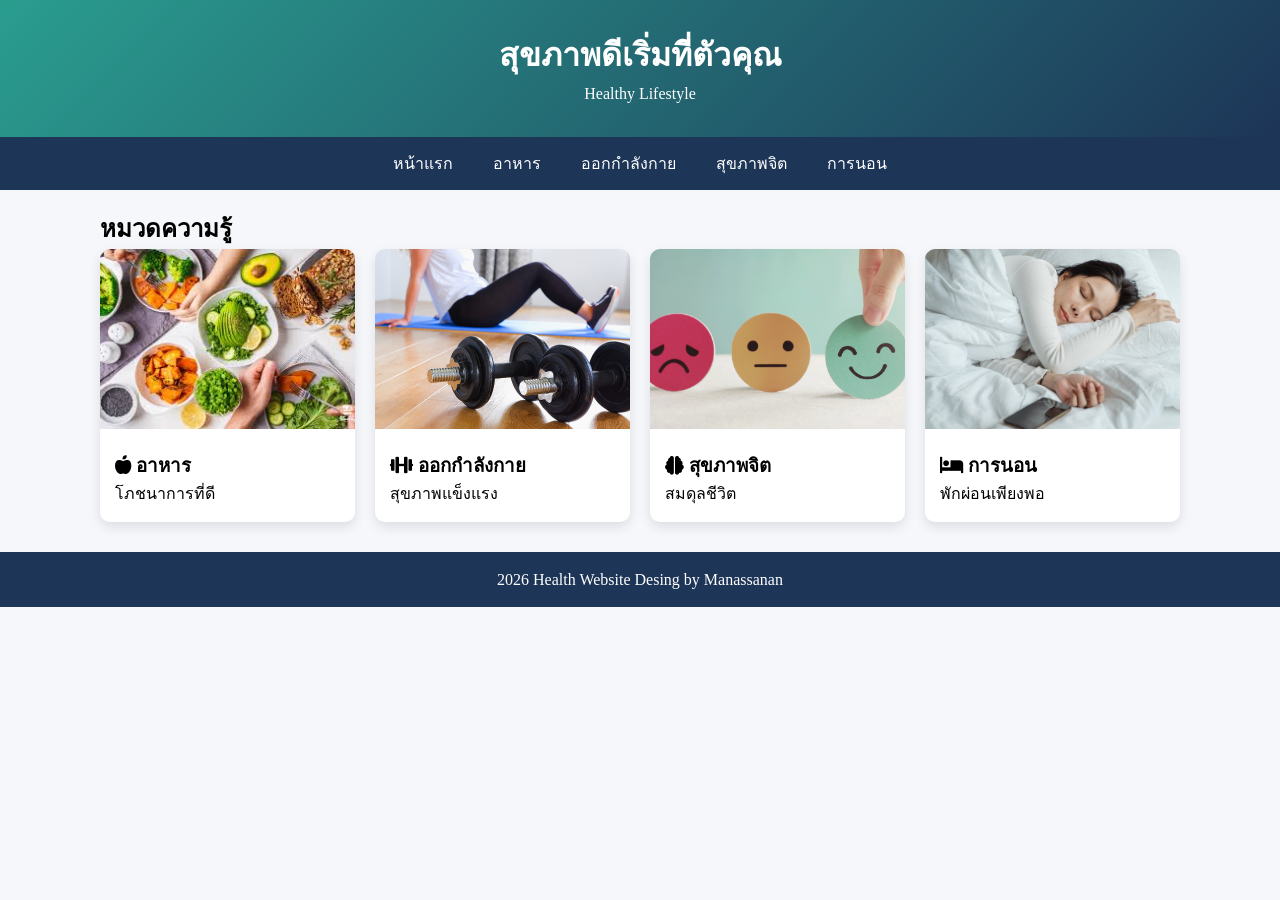
<file: index.html>
<!DOCTYPE html>
<html lang="en">

<head>
    <meta charset="UTF-8">
    <title>Health Website</title>


    <link href="https://fonts.googleapis.com/css2?family=Prompt&display=swap" rel="stylesheet">
    <link rel="stylesheet" href="style.css">
    <link rel="stylesheet" href="https://cdnjs.cloudflare.com/ajax/libs/font-awesome/6.0.0/css/all.min.css">
    

</head>
<body>

    <header>
        <h1><i class="fa-solid "></i>สุขภาพดีเริ่มที่ตัวคุณ</h1>
        <p>Healthy Lifestyle</p>
    </header>

    <nav>
        <a href="index.html">หน้าแรก</a>
        <a href="nutrition.html">อาหาร</a>
        <a href="exercise.html">ออกกำลังกาย</a>
        <a href="mental.html">สุขภาพจิต</a>
        <a href="sleep.html">การนอน</a>
    </nav>

    <div class="container">
        <h2>หมวดความรู้</h2>

        <div class="grid">

            <div class="card">
                <a href="nutrition.html"><img src="img/1.jpg"></a>
                <div class="card-content">
                    <h3><i class="fa-solid fa-apple-whole"></i> อาหาร</h3>
                    <p>โภชนาการที่ดี</p>
                </div>
            </div>
            <div class="card">
                <a href="exercise.html"><img src="img/2.jpg"></a>
                <div class="card-content">
                    <h3><i class="fa-solid fa-dumbbell"></i> ออกกำลังกาย</h3>
                    <p>สุขภาพแข็งแรง</p>
                </div>
            </div>
            <div class="card">
                <a href="mental.html"><img src="img/3.jpg"></a>
                <div class="card-content">
                    <h3><i class="fa-solid fa-brain"></i> สุขภาพจิต</h3>
                    <p>สมดุลชีวิต</p>
                </div>
            </div>
            <div class="card">
                <a href="sleep.html"><img src="img/4.jpg"></a>
                <div class="card-content">
                    <h3><i class="fa-solid fa-bed"></i> การนอน</h3>
                    <p>พักผ่อนเพียงพอ</p>
                </div>
            </div>
        </div>
    </div>
    <footer> 2026 Health Website Desing by Manassanan </footer>
    
</body>
</html>
</file>
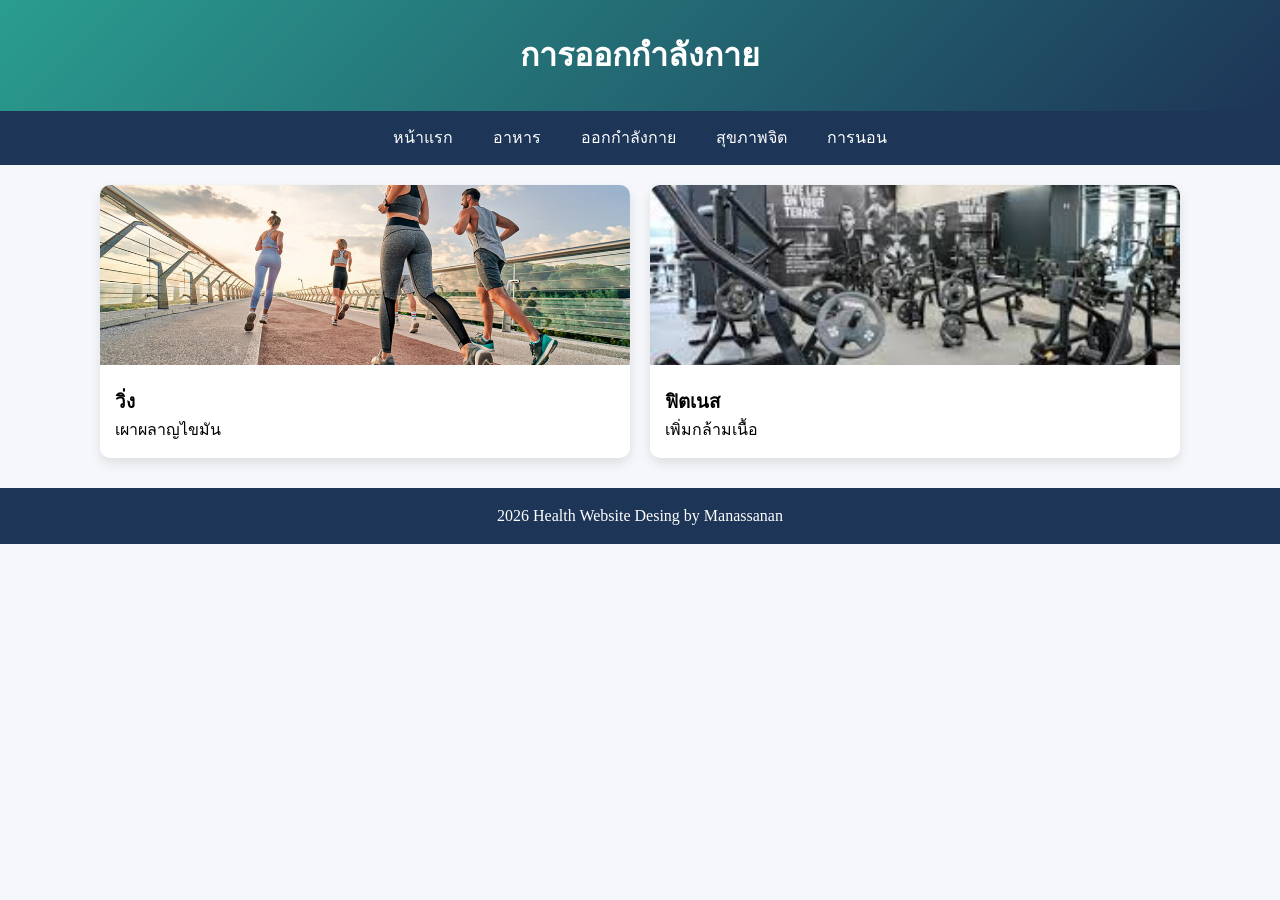
<file: exercise.html>
<!DOCTYPE html>
<html lang="th">

<head>
    <meta charset="UTF-8">
    <title>ออกกำลังกาย</title>
    <link rel="stylesheet" href="style.css">
</head>

<body>

    <header>
        <h1> การออกกำลังกาย </h1>
    </header>

    <nav>
        <a href="index.html">หน้าแรก</a>
        <a href="nutrition.html">อาหาร</a>
        <a href="exercise.html">ออกกำลังกาย</a>
        <a href="mental.html">สุขภาพจิต</a>
        <a href="sleep.html">การนอน</a>
    </nav>

    <div class="container">
        <div class="grid">

            <div class="card">
                <img src="img/7.jpg">
                <div class="card-content">
                    <h3>วิ่ง</h3>
                    <p>เผาผลาญไขมัน</p>
                </div>
            </div>

            <div class="card">
                <img src="img/8.jpg">
                <div class="card-content">
                    <h3>ฟิตเนส</h3>
                    <p>เพิ่มกล้ามเนื้อ</p>
                </div>
            </div>

        </div>
    </div>

    <footer> 2026 Health Website Desing by Manassanan </footer>

</body>

</html>
</file>
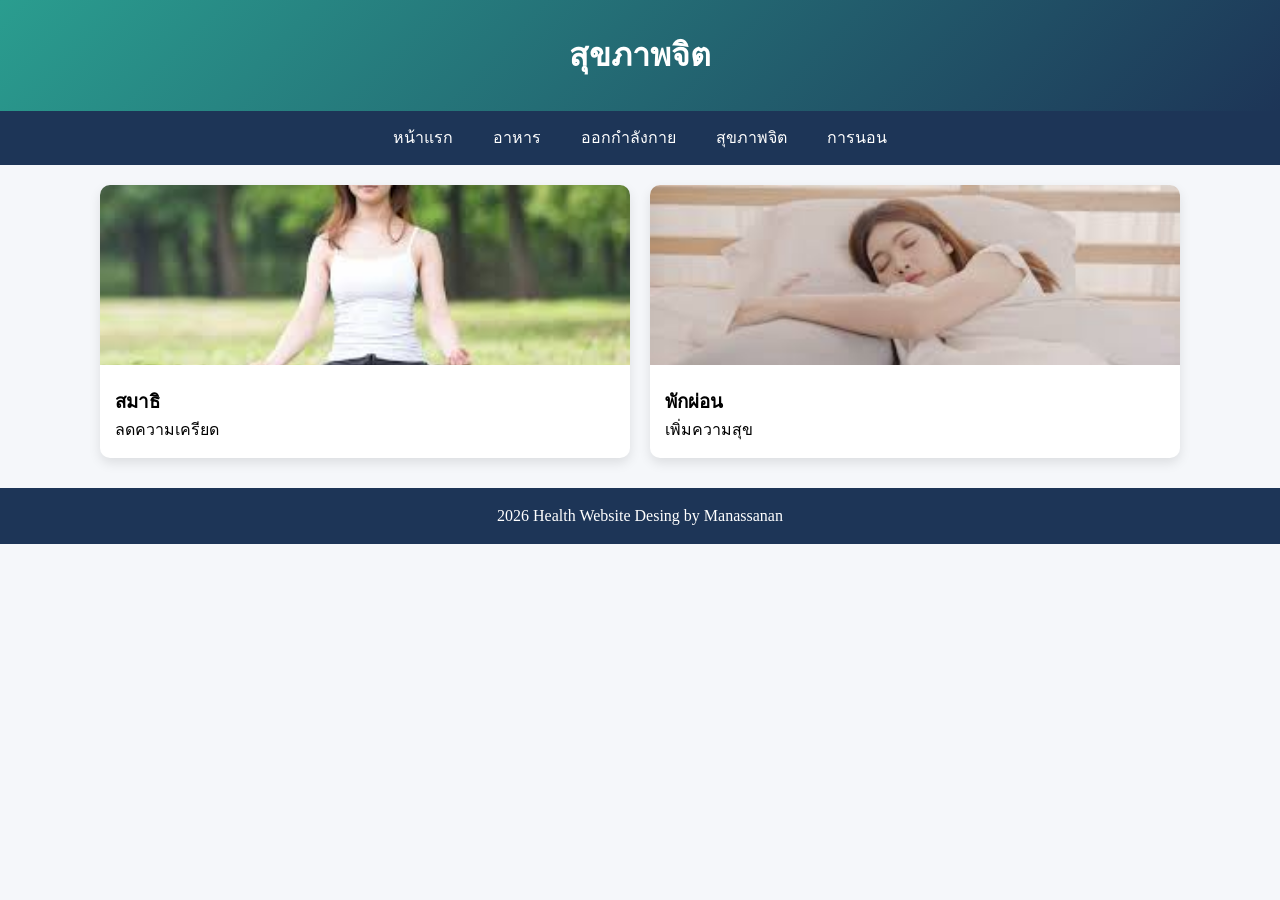
<file: mental.html>
<!DOCTYPE html>
<html lang="th">

<head>
    <meta charset="UTF-8">
    <title>สุขภาพจิต</title>
    <link rel="stylesheet" href="style.css">
</head>

<body>

    <header>
        <h1> สุขภาพจิต </h1>
    </header>

    <nav>
        <a href="index.html">หน้าแรก</a>
        <a href="nutrition.html">อาหาร</a>
        <a href="exercise.html">ออกกำลังกาย</a>
        <a href="mental.html">สุขภาพจิต</a>
        <a href="sleep.html">การนอน</a>
    </nav>

    <div class="container">
        <div class="grid">

            <div class="card">
                <img src="img/9.jpg">
                <div class="card-content">
                    <h3>สมาธิ</h3>
                    <p>ลดความเครียด</p>
                </div>
            </div>

            <div class="card">
                <img src="img/10.jpg">
                <div class="card-content">
                    <h3>พักผ่อน</h3>
                    <p>เพิ่มความสุข</p>
                </div>
            </div>

        </div>
    </div>

    <footer> 2026 Health Website Desing by Manassanan </footer>

</body>

</html>
</file>
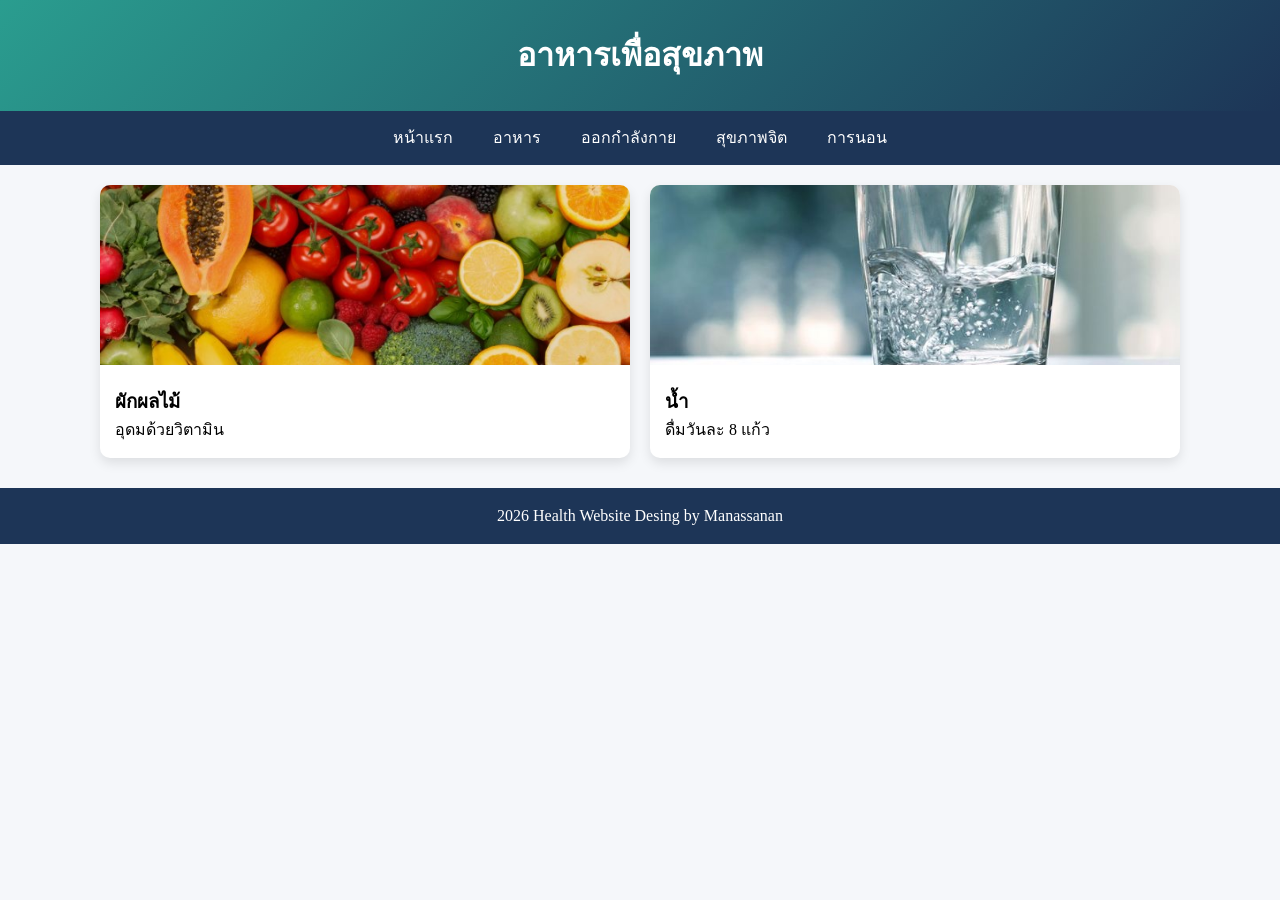
<file: nutrition.html>
<!DOCTYPE html>
<html lang="th">

<head>
    <meta charset="UTF-8">
    <title>อาหารเพื่อสุขภาพ</title>
    <link rel="stylesheet" href="style.css">
</head>

<body>

    <header>
        <h1> อาหารเพื่อสุขภาพ </h1>
    </header>

    <nav>
        <a href="index.html">หน้าแรก</a>
        <a href="nutrition.html">อาหาร</a>
        <a href="exercise.html">ออกกำลังกาย</a>
        <a href="mental.html">สุขภาพจิต</a>
        <a href="sleep.html">การนอน</a>
    </nav>

    <div class="container">
        <div class="grid">

            <div class="card">
                <img src="img/5.png">
                <div class="card-content">
                    <h3>ผักผลไม้</h3>
                    <p>อุดมด้วยวิตามิน</p>
                </div>
            </div>

            <div class="card">
                <img src="img/6.jpg">
                <div class="card-content">
                    <h3>น้ำ</h3>
                    <p>ดื่มวันละ 8 แก้ว</p>
                </div>
            </div>

        </div>
    </div>

    <footer> 2026 Health Website Desing by Manassanan </footer>

</body>

</html>
</file>
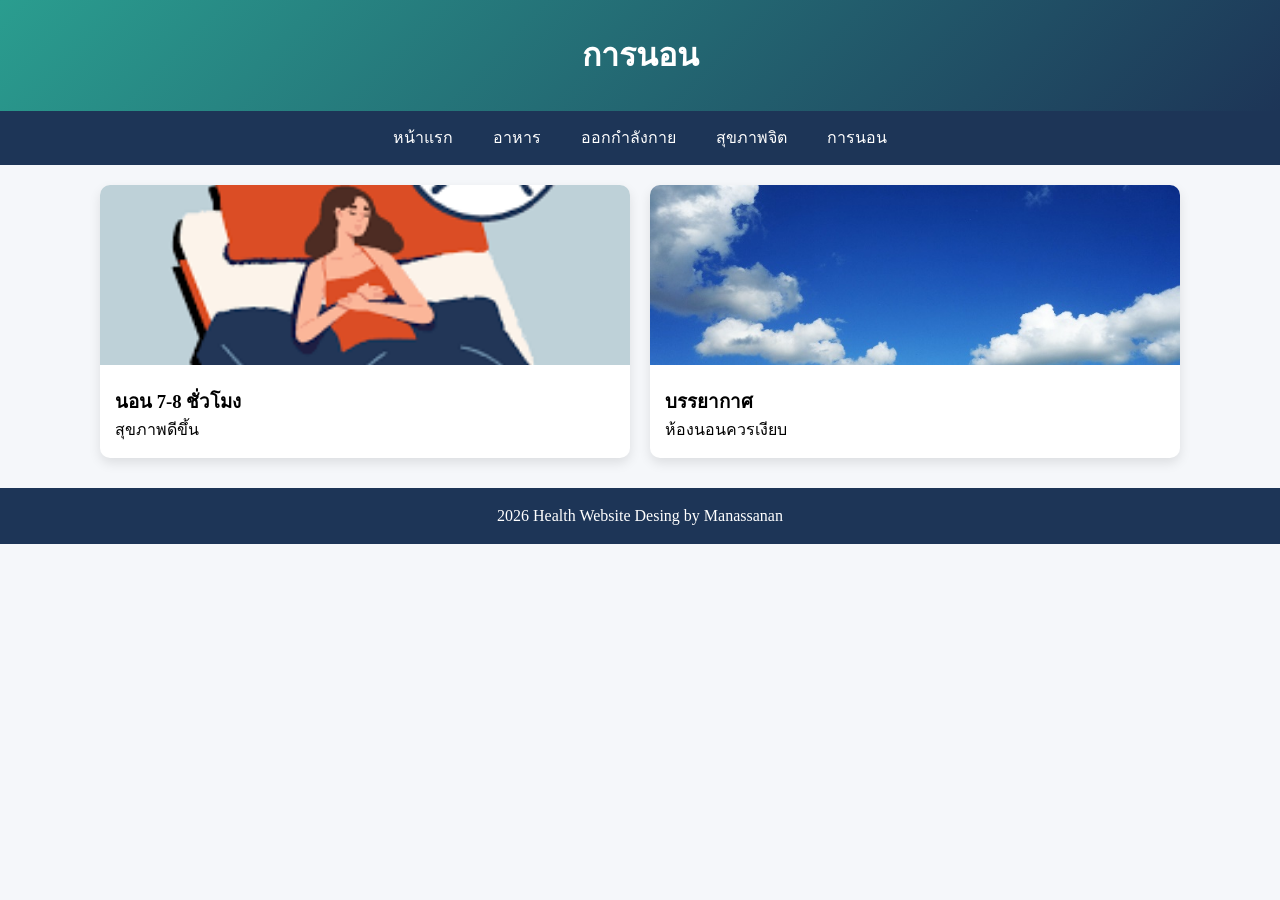
<file: sleep.html>
<!DOCTYPE html>
<html lang="th">

<head>
    <meta charset="UTF-8">
    <title>การนอน</title>
    <link rel="stylesheet" href="style.css">
</head>

<body>

    <header>
        <h1> การนอน </h1>
    </header>

    <nav>
        <a href="index.html">หน้าแรก</a>
        <a href="nutrition.html">อาหาร</a>
        <a href="exercise.html">ออกกำลังกาย</a>
        <a href="mental.html">สุขภาพจิต</a>
        <a href="sleep.html">การนอน</a>
    </nav>

    <div class="container">
        <div class="grid">

            <div class="card">
                <img src="img/12.png">
                <div class="card-content">
                    <h3>นอน 7-8 ชั่วโมง</h3>
                    <p>สุขภาพดีขึ้น</p>
                </div>
            </div>

            <div class="card">
                <img src="img/11.jpg">
                <div class="card-content">
                    <h3>บรรยากาศ</h3>
                    <p>ห้องนอนควรเงียบ</p>
                </div>
            </div>

        </div>
    </div>

    <footer> 2026 Health Website Desing by Manassanan </footer>

</body>

</html>
</file>
<file: style.css>
* {
    margin: 0;
    padding: 0;
    box-sizing: border-box;
}

body {
    font-family: 'prompt' sans-serif;
    background: #f5f7fa;
    line-height: 1.6;
}

/* HEADER */
header {
    background: linear-gradient(135deg,#2a9d8f,#1d3557);
    color: white;
    padding: 30px;
    text-align: center;
}

/* NAV */
nav {
    display: flex;
    justify-content: center;
    flex-wrap: wrap;
    background: #1d3557;
}

nav a {
    color: white;
    padding: 14px 20px;
    text-decoration: none;
}

nav a :hover {
    background: #2a9d8f;
}


/* CONTAINER */
.container {
    max-width: 1100px;
    margin: 10px auto 0;
    padding: 10px;
}

/* GRID */
.grid {
    display: grid;
    grid-template-columns: repeat(auto-fit, minmax(250px,1fr));
    gap:  20px;
}

/* CARD */
.card {
    background: white;
    border-radius: 10px;
    overflow: hidden;
    box-shadow: 0 5px 12px rgba(0, 0, 0, 0.1);
    transition: 03.s;
}

.card:hover {
    transform: translateY(-5px);
}

.card img {
    width: 100%;
    height: 180px;
    object-fit: cover;
}

.card-content {
    padding: 15px;
}

/* FOOTER */
footer {
    background: #1d3557;
    color: white;
    text-align: center;
    padding: 15px;
    margin-top: 20px;
}

/*RESOONSIVE */
@media(max-width: 768px) {
    .hero {
        height: 200PX;
        font-size: 1.5rem;
    }
}
</file>
